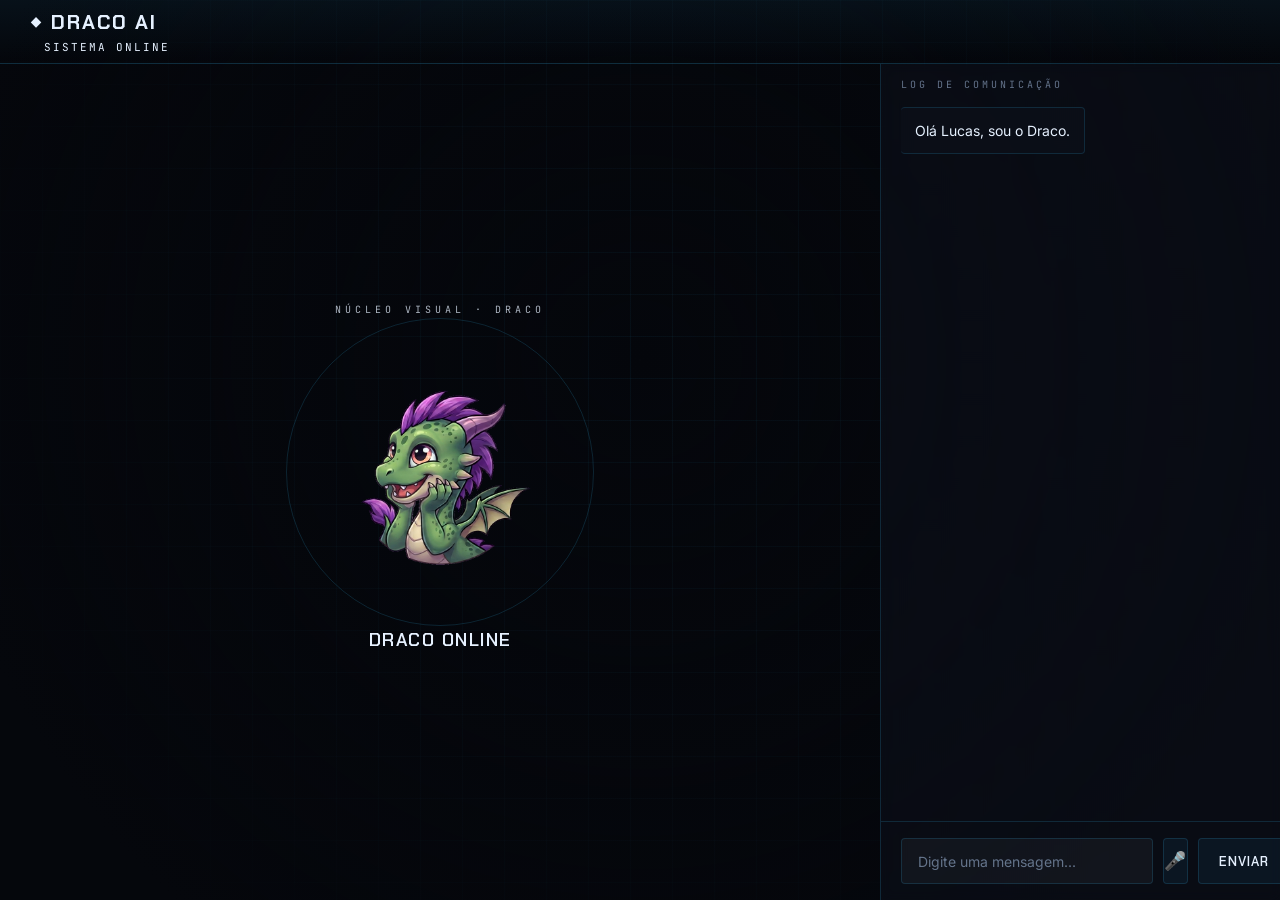
<file: frontend/index.html>
<!DOCTYPE html>
<html lang="pt-BR">

<head>

    <meta charset="UTF-8">
    <meta name="viewport" content="width=device-width, initial-scale=1.0">

    <title>Draco AI</title>

    <!-- CSS -->
    <link rel="stylesheet" href="css/style.css">
    <link rel="stylesheet" href="css/layout.css">
    <link rel="stylesheet" href="css/draco.css">
    <link rel="stylesheet" href="css/panels.css">

</head>

<body>

<div id="app">

    <!-- Cabeçalho -->
    <header>

        <div>
            <h1>Draco AI</h1>
            <span>Sistema Online</span>
        </div>

    </header>

    <main>

        <!-- Núcleo visual do Draco -->
        <section id="draco-container">

            <div id="draco-core" class="draco-idle">

                <div id="draco-tag">Núcleo Visual · Draco</div>

                <!-- Avatar -->
                <div id="draco-avatar-container">

                    <div class="avatar-ring"></div>

                    <div class="avatar-frame hud-frame">

                        <img
                            id="avatar-img"
                            src="assets/images/Draco 1.png"
                            alt="Draco AI">

                        <div class="avatar-scan"></div>

                        <span class="corner-tl"></span>
                        <span class="corner-tr"></span>
                        <span class="corner-bl"></span>
                        <span class="corner-br"></span>

                    </div>

                </div>

                <div id="draco-status">Draco Online</div>

            </div>

        </section>

        <!-- Sistema de Chat -->
        <section id="chat-container">

            <div id="messages">

                <div class="message draco">
                    Olá Lucas, sou o Draco.
                </div>

            </div>

            <div id="input-area">

                <input
                    id="user-input"
                    type="text"
                    placeholder="Digite uma mensagem..."
                    autocomplete="off">

                <button id="voice-button" title="Conversar por voz">🎤</button>

                <button id="send-button">Enviar</button>

            </div>

        </section>

    </main>

</div>

<!-- JavaScript -->
<script src="js/api.js"></script>
<script src="js/draco.js"></script>
<script src="js/chat.js"></script>
<script src="js/voice.js"></script>
<script src="js/app.js"></script>

</body>

</html>
</file>
<file: frontend/css/style.css>
@import url('https://fonts.googleapis.com/css2?family=Chakra+Petch:wght@400;500;600;700&family=JetBrains+Mono:wght@400;500&family=Inter:wght@400;500&display=swap');

* {
    margin: 0;
    padding: 0;
    box-sizing: border-box;
}

:root {
    /* ==== Núcleo ==== */
    --bg: #05070c;
    --bg-panel: rgba(13, 18, 28, 0.55);
    --bg-panel-solid: transparent;
    --border-dim: rgba(56, 189, 248, 0.16);
    --grid-line: rgba(56, 189, 248, 0.05);

    /* ==== Estados (mesmo mapa usado em draco.js) ==== */
    /* --c-idle: #38bdf8; */
    --c-listening: #22d3ee;
    --c-thinking: #a855f7;
    --c-memory: #22c55e;
    --c-speaking: #38bdf8;
    --c-answering: #f59e0b;
    --c-error: #ef4444;

    --text: #e6f1ff;
    --text-dim: #7dd3fc;
    --text-muted: #64748b;

    /* ==== Tipografia ==== */
    --font-hud: 'Chakra Petch', sans-serif;
    --font-body: 'Inter', Arial, sans-serif;
    --font-mono: 'JetBrains Mono', monospace;
}

body {
    background: var(--bg);
    color: var(--text);
    font-family: var(--font-body);
    overflow: hidden;
}

/* ==========================
   Fundo em grade + vinheta
   (camada fixa atrás de tudo)
========================== */

body::before {
    content: "";
    position: fixed;
    inset: 0;
    z-index: 0;
    pointer-events: none;
    background-image:
        linear-gradient(var(--grid-line) 1px, transparent 1px),
        linear-gradient(90deg, var(--grid-line) 1px, transparent 1px);
    background-size: 42px 42px;
    animation: gridDrift 60s linear infinite;
}

body::after {
    content: "";
    position: fixed;
    inset: 0;
    z-index: 0;
    pointer-events: none;
    background: radial-gradient(circle at 50% 40%, transparent 0%, var(--bg) 85%);
}

@keyframes gridDrift {
    0%   { background-position: 0 0, 0 0; }
    100% { background-position: 42px 42px, 42px 42px; }
}

#app {
    position: relative;
    z-index: 1;
    width: 100vw;
    height: 100vh;
}

/* Utilitário de rótulo HUD reaproveitado nas outras folhas */
.hud-label {
    font-family: var(--font-mono);
    font-size: 11px;
    letter-spacing: 3px;
    text-transform: uppercase;
    color: var(--text-muted);
}

::selection {
    background: var(--c-idle);
    color: #05070c;
}

::-webkit-scrollbar {
    width: 6px;
}
::-webkit-scrollbar-thumb {
    background: var(--border-dim);
    border-radius: 3px;
}
</file>
<file: frontend/css/layout.css>
/* ==========================
   Cabeçalho
========================== */

header {
    position: relative;
    height: 64px;
    display: flex;
    justify-content: space-between;
    align-items: center;
    padding: 0 30px;
    background: linear-gradient(180deg, rgba(56, 189, 248, 0.06), transparent);
    border-bottom: 1px solid var(--border-dim);
}

header h1 {
    font-family: var(--font-hud);
    font-weight: 700;
    font-size: 20px;
    letter-spacing: 2px;
    color: var(--text);
    text-transform: uppercase;
}

header h1::before {
    content: "◆ ";
    color: var(--c-idle);
}

header span {
    font-family: var(--font-mono);
    font-size: 11px;
    letter-spacing: 2px;
    color: var(--c-idle);
    text-transform: uppercase;
}

header span::before {
    content: "";
    display: inline-block;
    width: 6px;
    height: 6px;
    margin-right: 8px;
    border-radius: 50%;
    background: var(--c-idle);
    box-shadow: 0 0 8px var(--c-idle);
    animation: pulseDot 2s ease-in-out infinite;
}

@keyframes pulseDot {
    0%, 100% { opacity: 1; }
    50% { opacity: 0.35; }
}

/* Linha de varredura no rodapé do header */
header::after {
    content: "";
    position: absolute;
    left: 0;
    bottom: -1px;
    height: 1px;
    width: 100%;
    background: linear-gradient(90deg, transparent, var(--c-idle), transparent);
    opacity: 0.6;
    animation: scanSweep 4s linear infinite;
}

@keyframes scanSweep {
    0%   { transform: translateX(-100%); }
    100% { transform: translateX(100%); }
}

/* ==========================
   Corpo principal
========================== */

main {
    display: flex;
    height: calc(100vh - 64px);
}

#draco-container {
    position: relative;
    flex: 1;
    display: flex;
    justify-content: center;
    align-items: center;
}

#chat-container {
    position: relative;
    width: 400px;
    background: var(--bg-panel);
    backdrop-filter: blur(6px);
    border-left: 1px solid var(--border-dim);
    display: flex;
    flex-direction: column;
}

/* ==========================
   Cantos de HUD reutilizáveis
   aplique a classe .hud-frame
   em qualquer painel
========================== */

.hud-frame {
    position: relative;
}

.hud-frame::before,
.hud-frame::after,
.hud-frame > .corner-tl,
.hud-frame > .corner-tr,
.hud-frame > .corner-bl,
.hud-frame > .corner-br {
    content: "";
    position: absolute;
    width: 16px;
    height: 16px;
    border: 2px solid var(--c-idle);
    opacity: 0.7;
    pointer-events: none;
    transition: border-color .4s ease;
}

.corner-tl { top: -1px; left: -1px; border-right: none; border-bottom: none; }
.corner-tr { top: -1px; right: -1px; border-left: none; border-bottom: none; }
.corner-bl { bottom: -1px; left: -1px; border-right: none; border-top: none; }
.corner-br { bottom: -1px; right: -1px; border-left: none; border-top: none; }
</file>
<file: frontend/css/draco.css>
/**
 * Draco AI — Avatar Visual
 * Moldura HUD ao redor do retrato (imagem) do Draco.
 * Cada estado define --state-color; o resto herda dela.
 */

#draco-core {
    display: flex;
    flex-direction: column;
    align-items: center;
    justify-content: center;
    gap: 26px;
    width: 340px;
    min-height: 400px;
    --state-color: var(--c-idle);
}

/* ==========================
   Selo de estado (texto pequeno acima do retrato)
========================== */

#draco-tag {
    font-family: var(--font-mono);
    font-size: 10px;
    letter-spacing: 4px;
    text-transform: uppercase;
    color: var(--state-color);
    opacity: .75;
}

/* ==========================
   Container do avatar
========================== */

#draco-avatar-container {
    position: relative;
    width: 260px;
    height: 260px;
    user-select: none;
}

/* Anel giratório de varredura */
.avatar-ring {
    position: absolute;
    inset: -14px;
    border-radius: 50%;
    background: conic-gradient(
        from 0deg,
        transparent 0deg,
        var(--state-color) 22deg,
        transparent 46deg,
        transparent 180deg,
        var(--state-color) 202deg,
        transparent 226deg,
        transparent 360deg
    );
    -webkit-mask: radial-gradient(farthest-side, transparent calc(100% - 3px), #000 calc(100% - 3px));
            mask: radial-gradient(farthest-side, transparent calc(100% - 3px), #000 calc(100% - 3px));
    filter: drop-shadow(0 0 6px var(--state-color));
    animation: ringSpin 5s linear infinite;
    transition: background .5s ease, filter .5s ease;
}

/* Anel fino estático, contraponto ao giratório */
#draco-avatar-container::after {
    content: "";
    position: absolute;
    inset: -24px;
    border-radius: 50%;
    border: 1px solid var(--border-dim);
}

/* Moldura octogonal com o retrato */
.avatar-frame {
    position: absolute;
    inset: 0;
    overflow: hidden;
    background: var(--bg-panel-solid);
    clip-path: polygon(
        20% 0%, 80% 0%, 100% 20%, 100% 80%,
        80% 100%, 20% 100%, 0% 80%, 0% 20%
    );
    box-shadow: 0 0 0 1px var(--state-color), 0 0 30px -6px var(--state-color);
    transition: box-shadow .5s ease;
}

.avatar-frame img {
    width: 100%;
    height: 100%;
    object-fit: cover;
    display: block;
    filter: saturate(1.05) contrast(1.05);
    transition: filter .5s ease;
}

/* Faixa de varredura vertical sobre o retrato */
.avatar-scan {
    position: absolute;
    left: 0;
    right: 0;
    height: 45%;
    background: linear-gradient(
        180deg,
        transparent 0%,
        color-mix(in srgb, var(--state-color) 30%, transparent) 50%,
        transparent 100%
    );
    animation: scanY 3.2s ease-in-out infinite;
    pointer-events: none;
}

/* Cantos HUD do retrato (reaproveita layout.css) */
.avatar-frame .corner-tl,
.avatar-frame .corner-tr,
.avatar-frame .corner-bl,
.avatar-frame .corner-br {
    border-color: var(--state-color);
    width: 14px;
    height: 14px;
}

/* ==========================
   Texto de status
========================== */

#draco-status {
    font-family: var(--font-hud);
    font-weight: 600;
    font-size: 18px;
    letter-spacing: 1.5px;
    text-align: center;
    color: var(--state-color);
    text-transform: uppercase;
    transition: color .4s ease;
}

#draco-status::after {
    content: "";
    display: block;
    width: 34px;
    height: 2px;
    margin: 8px auto 0;
    background: var(--state-color);
    opacity: .6;
}

/* ==========================
   Estados
   (definem --state-color e ajustam ritmo/filtro)
========================== */

.draco-idle {
    --state-color: var(--c-idle);
}

.draco-listening {
    --state-color: var(--c-listening);
}
.draco-listening .avatar-ring { animation-duration: 2.2s; }
.draco-listening .avatar-frame img { filter: saturate(1.15) brightness(1.05); }

.draco-thinking {
    --state-color: var(--c-thinking);
}
.draco-thinking .avatar-ring { animation-duration: 1.4s; }
.draco-thinking #draco-avatar-container { animation: thinkingDrift 2s ease-in-out infinite; }

.draco-searching_memory {
    --state-color: var(--c-memory);
}
.draco-searching_memory .avatar-scan { animation-duration: 1.6s; }

.draco-speaking {
    --state-color: var(--c-speaking);
}
.draco-speaking .avatar-frame img { filter: saturate(1.2) brightness(1.1); }

.draco-answering {
    --state-color: var(--c-answering);
}
.draco-answering .avatar-ring { animation-duration: .9s; }

.draco-error {
    --state-color: var(--c-error);
}
.draco-error #draco-avatar-container { animation: errorShake .5s ease-in-out; }
.draco-error .avatar-frame img { filter: saturate(1.3) contrast(1.2); }

/* ==========================
   Animações
========================== */

@keyframes ringSpin {
    from { transform: rotate(0deg); }
    to   { transform: rotate(360deg); }
}

@keyframes scanY {
    0%   { transform: translateY(-120%); opacity: 0; }
    15%  { opacity: 1; }
    85%  { opacity: 1; }
    100% { transform: translateY(220%); opacity: 0; }
}

@keyframes thinkingDrift {
    0%, 100% { transform: scale(1); }
    50%      { transform: scale(1.035); }
}

@keyframes errorShake {
    0%, 100% { transform: translateX(0); }
    25%      { transform: translateX(-6px); }
    75%      { transform: translateX(6px); }
}

@media (prefers-reduced-motion: reduce) {
    .avatar-ring,
    .avatar-scan,
    #draco-avatar-container,
    header::after {
        animation: none !important;
    }
}
</file>
<file: frontend/css/panels.css>
/* ==========================
   Rótulo do painel de chat
========================== */

#chat-container::before {
    content: "LOG DE COMUNICAÇÃO";
    font-family: var(--font-mono);
    font-size: 10px;
    letter-spacing: 3px;
    color: var(--text-muted);
    padding: 14px 20px 0;
}

/* ==========================
   Área de Mensagens
========================== */

#messages {
    flex: 1;
    padding: 16px 20px;
    overflow-y: auto;
    display: flex;
    flex-direction: column;
    gap: 12px;
}

/* ==========================
   Mensagens
========================== */

.message {
    position: relative;
    max-width: 88%;
    padding: 12px 14px;
    border-radius: 4px;
    font-size: 14px;
    line-height: 1.5;
    animation: messageIn .25s ease;
}

.message.draco {
    align-self: flex-start;
    background: var(--bg-panel);
    border: 1px solid var(--border-dim);
    border-left: 2px solid var(--c-idle);
    color: var(--text);
}

.message.usuario {
    align-self: flex-end;
    background: rgba(56, 189, 248, 0.1);
    border: 1px solid rgba(56, 189, 248, 0.3);
    border-right: 2px solid var(--c-idle);
    color: var(--text);
}

@keyframes messageIn {
    from { opacity: 0; transform: translateY(6px); }
    to   { opacity: 1; transform: translateY(0); }
}

/* ==========================
   Área de Entrada
========================== */

#input-area {
    display: flex;
    align-items: center;
    gap: 10px;
    padding: 16px 20px;
    border-top: 1px solid var(--border-dim);
}

/* ==========================
   Campo de Texto
========================== */

#user-input {
    flex: 1;
    height: 46px;
    padding: 0 16px;
    background: rgba(255, 255, 255, 0.04);
    border: 1px solid var(--border-dim);
    border-radius: 4px;
    outline: none;
    color: var(--text);
    font-family: var(--font-body);
    font-size: 14px;
    transition: border-color .25s ease, box-shadow .25s ease;
}

#user-input::placeholder {
    color: var(--text-muted);
}

#user-input:focus {
    border-color: var(--c-idle);
    box-shadow: 0 0 0 3px rgba(56, 189, 248, 0.12);
}

/* ==========================
   Botões
========================== */

#voice-button,
#send-button {
    height: 46px;
    border: 1px solid var(--border-dim);
    border-radius: 4px;
    background: rgba(56, 189, 248, 0.06);
    color: var(--text);
    cursor: pointer;
    font-family: var(--font-hud);
    letter-spacing: 1px;
    transition: all .25s ease;
}

#voice-button {
    width: 46px;
    font-size: 18px;
}

#send-button {
    padding: 0 20px;
    font-weight: 600;
    text-transform: uppercase;
    font-size: 13px;
    color: var(--c-idle);
}

#voice-button:hover,
#send-button:hover {
    border-color: var(--c-idle);
    background: rgba(56, 189, 248, 0.14);
    box-shadow: 0 0 14px -2px rgba(56, 189, 248, 0.5);
}

#voice-button.recording {
    border-color: var(--c-error);
    color: var(--c-error);
    background: rgba(239, 68, 68, 0.12);
    animation: recPulse 1s ease-in-out infinite;
}

@keyframes recPulse {
    0%, 100% { box-shadow: 0 0 6px -2px var(--c-error); }
    50%      { box-shadow: 0 0 18px 0px var(--c-error); }
}
</file>
